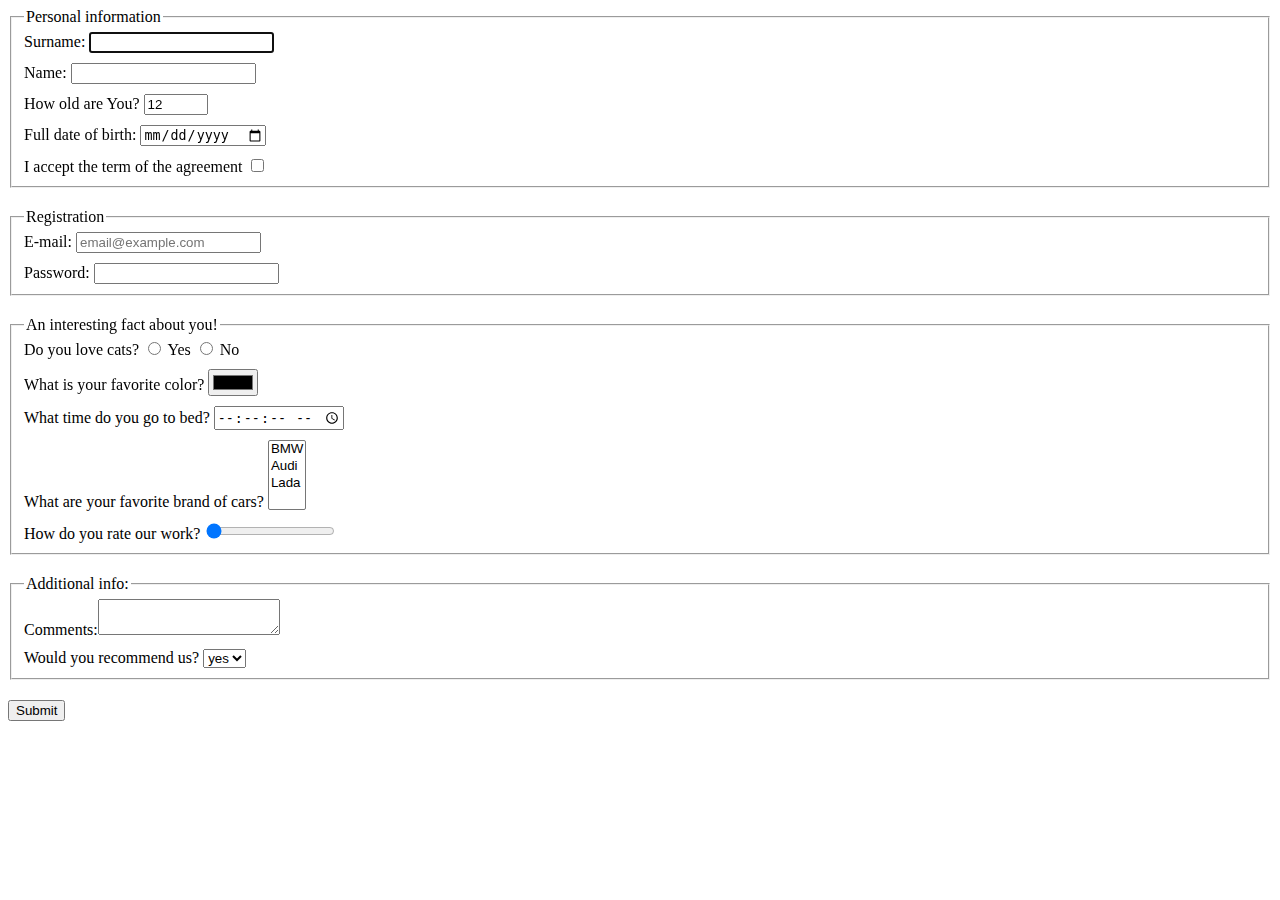
<file: index.html>
<!doctype html><html lang="en"><head><meta charset="UTF-8"><meta name="viewport" content="width=device-width, user-scalable=no, initial-scale=1.0, maximum-scale=1.0, minimum-scale=1.0"><meta http-equiv="X-UA-Compatible" content="ie=edge"><title>HTML Form</title><link rel="stylesheet" href="style.6c2a283b.css"></head><body> <form name="this is my form!" method="GET" autocomplete="off" onsubmit="onSubmit()"> <fieldset class="small-form"> <legend>Personal information</legend> <div class="p-margin"> <label for="Surname">Surname:</label> <input name="surname" autofocus id="Surname" type="text" size="20"> </div> <div class="p-margin"> <label for="Name">Name:</label> <input name="name" id="Name" type="text"> </div> <div class="p-margin"> <label for="Age">How old are You?</label> <input name="age" id="Age" type="number" value="12" min="12" max="110" size="1"> </div> <div class="p-margin"> <label for="Birth">Full date of birth:</label> <input id="Birth" name="birth" type="date" size="20"> </div> <div class="p-margin"> <label for="Acception">I accept the term of the agreement</label> <input id="Acception" name="Acception" type="checkbox" required> </div> </fieldset> <fieldset class="small-form"> <legend>Registration</legend> <div class="p-margin"> <label for="E-mail">E-mail:</label> <input name="email" id="E-mail" type="email" placeholder="email@example.com"> </div> <div class="p-margin"> <label for="Password">Password:</label> <input name="pass" id="Password" type="password"> </div> </fieldset> <fieldset class="small-form"> <legend>An interesting fact about you!</legend> <div class="p-margin"> <label for="Cat-question">Do you love cats?</label> <input id="Cat-question" type="radio" name="button-A" value="Yes"> <span>Yes</span> <input id="Nope" type="radio" name="button-A" value="No"> <span>No</span> </div> <div class="p-margin"> <label for="Your color">What is your favorite color?</label> <input id="Your color" type="color" name="color"> </div> <div class="p-margin"> <label for="Time to sleep">What time do you go to bed?</label> <input id="Time to sleep" type="time" step="1" name="Time to sleep"> </div> <div class="p-margin"> <label for="favcar">What are your favorite brand of cars?</label> <select id="favcar" name="car-type" size="4"> <option value="BMW">BMW</option> <option value="Audi">Audi</option> <option value="Lada">Lada</option> </select> </div> <div class="p-margin">How do you rate our work? <input name="work-rate" type="range" min="0" max="10" value="0"> </div> </fieldset> <fieldset class="small-form"> <legend>Additional info:</legend> <div class="p-margin">Comments:<textarea name="comment"></textarea></div> <div class="p-margin"> <label for="recommend">Would you recommend us?</label> <select id="recommend" name="type" size="1"> <option value="yes">yes</option> <option value="no">no</option> </select> </div> </fieldset> <div class="button"> <input name="summit" type="submit" value="Submit" formaction="https://mate-academy-form-lesson.herokuapp.com/create-application"> </div> </form>  <script type="text/javascript" src="main.e97352c4.js"></script> </body></html>
</file>
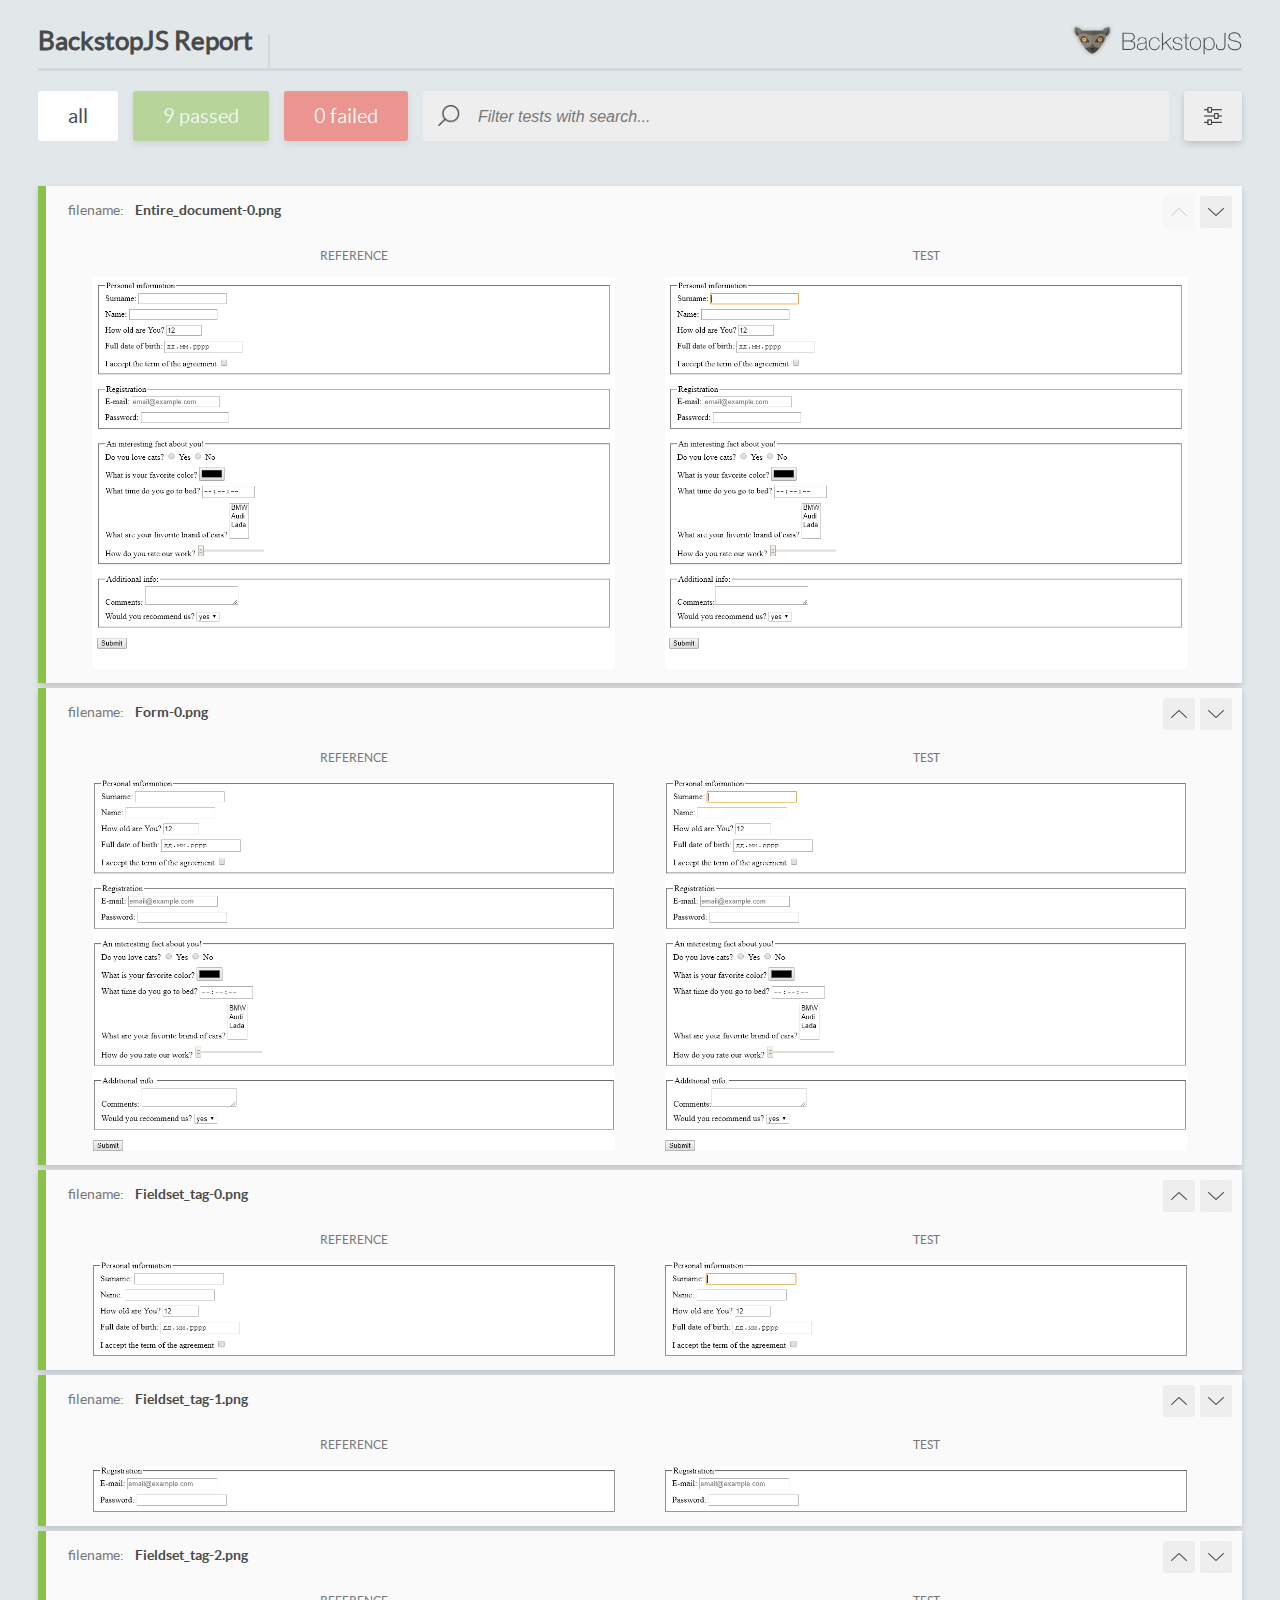
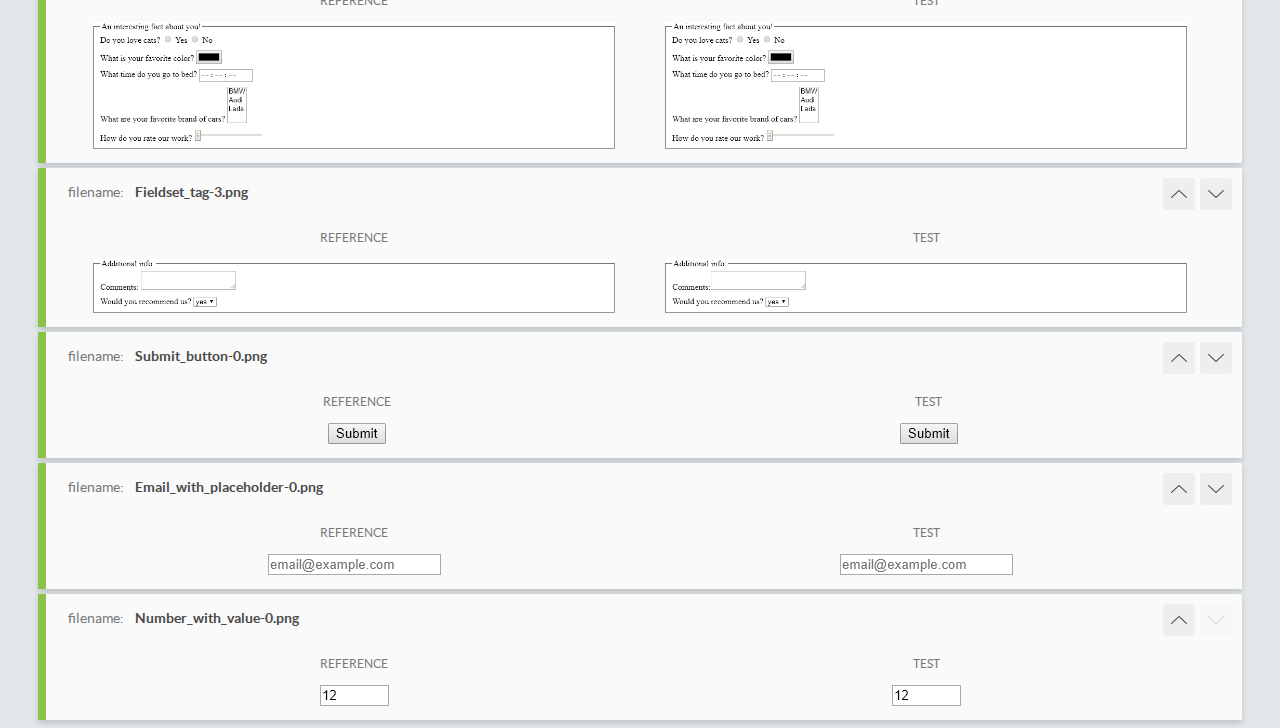
<file: report/html_report/index.html>
<!DOCTYPE html>
<html>
  <head>
    <meta charset="utf-8">
    <title>BackstopJS Report</title>

    <style>
      @font-face {
          font-family: 'latoregular';
          src: url('./assets/fonts/lato-regular-webfont.woff2') format('woff2'),
              url('./assets/fonts/lato-regular-webfont.woff') format('woff');
          font-weight: 400;
          font-style: normal;
      }
      @font-face {
          font-family: 'latobold';
          src: url('./assets/fonts/lato-bold-webfont.woff2') format('woff2'),
              url('./assets/fonts/lato-bold-webfont.woff') format('woff');
          font-weight: 700;
          font-style: normal;
      }

      .ReactModal__Body--open {
          overflow: hidden;
      }
      .ReactModal__Body--open .header {
        display: none;
      }

    </style>
  </head>
  <body style="background-color: #E2E7EA">
    <div id="root">

    </div>
    <script type="text/javascript">
      function report (report) { // eslint-disable-line no-unused-vars
        window.tests = report;
      }
    </script>
    <script type="text/javascript" src="config.js"></script>
    <script type="text/javascript" src="index_bundle.js"></script>
  </body>
</html>
</file>
<file: style.6c2a283b.css>
.small-form{margin-bottom:20px}.p-margin{margin-bottom:10px}.small-form :last-child{margin-bottom:0}
/*# sourceMappingURL=style.6c2a283b.css.map */
</file>
